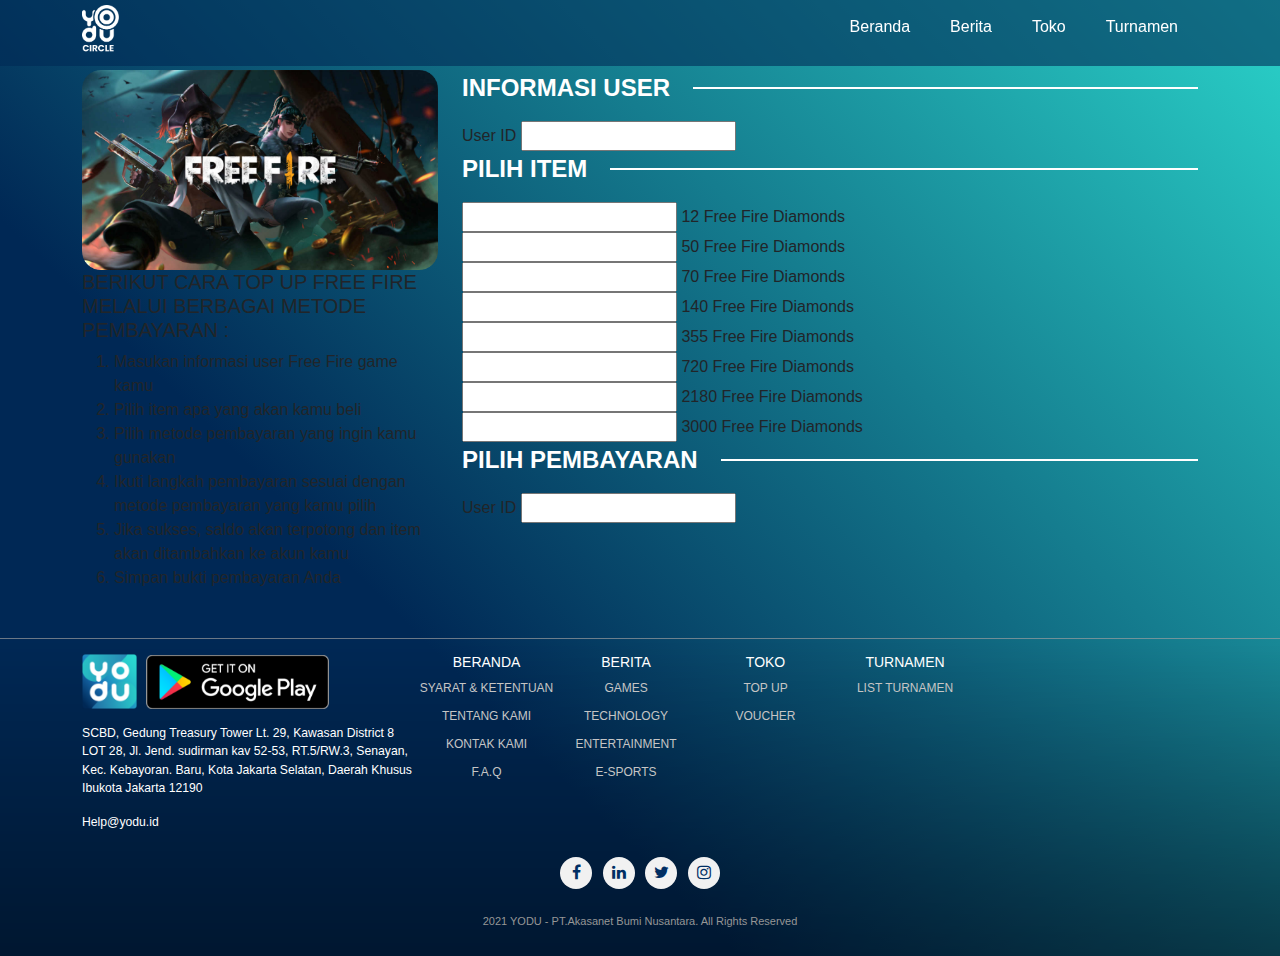
<file: toko-views.html>
<!DOCTYPE html>
<html lang="id">
<head>
    <meta charset="UTF-8">
    <meta http-equiv="X-UA-Compatible" content="IE=edge">
    <meta name="viewport" content="width=device-width, initial-scale=1.0">
    <title>CIRCLE</title>
    <!-- Bootstrap core CSS -->
    <link rel="stylesheet" type="text/css" href="assets/vendor/dist/css/bootstrap.min.css">
    <!-- Custom styles -->
    <link rel="stylesheet" href="assets/css/style.css">
    <!-- swiperjs -->
    <link rel="stylesheet" href="https://unpkg.com/swiper/swiper-bundle.min.css">
    <!-- font awesome -->
    <link rel="stylesheet" type="text/css" href="assets/css/font-awesome.min.css">
    <!-- <script src="https://cdnjs.cloudflare.com/ajax/libs/font-awesome/5.14.0/js/all.min.js"></script> -->
    <script src="https://code.jquery.com/jquery-3.5.1.min.js"></script>
    <script src="assets/js/libs.js"></script>
</head>
<body class="bg-apps">

<!-- begin of navigation -->
<div class="head-navigation">
    <div class="container">
        <a href="" class="logo-attr">
            <img src="assets/image/icon/icon-md.png">
        </a>
        <div class="nav-toggle"></div>
        <div class="menu-nav">
            <ul>
                <li><a href="index.html">Beranda</a></li>
                <li><a href="berita.html">Berita</a></li>
                <li><a href="javascript:void(0)">Toko</a></li>
                <li><a href="javascript:void(0)">Turnamen</a></li>
            </ul>
        </div>
        <div class="clearfix"></div>
    </div>
</div>

<div class="yd-gap-6"></div>
<!-- begin of store views -->
<div class="section-content">
<div class="container">
    <div class="row">
    <div class="col-lg-4 col-md-6 col-sm-12">
        <div class="">
            <img src="assets/image/dummy/store-views.png" class="img-fluid">
        </div>
        <div class="">
            <h5 class="">BERIKUT CARA TOP UP FREE FIRE MELALUI BERBAGAI METODE PEMBAYARAN :</h5>
            <ol class="">
                <li>Masukan informasi user Free Fire game kamu</li>
                <li>Pilih item apa yang akan kamu beli</li>
                <li>Pilih metode pembayaran yang ingin kamu gunakan</li>
                <li>Ikuti langkah pembayaran sesuai dengan metode pembayaran yang kamu pilih</li>
                <li>Jika sukses, saldo akan terpotong dan item akan ditambahkan ke akun kamu</li>
                <li>Simpan bukti pembayaran Anda</li>
            </ol>
        </div>
    </div>
    <div class="col-lg-8 col-md-6 col-sm-12">
        <div class="main-list">
            <div class="widget-title">
                <div class="widget-head-text">Informasi User</div>
                <div class="main-line"></div>
            </div>
            <div class="">
                <label>User ID</label>
                <input type="" name="" class="">
            </div>
        </div>
        <div class="main-list">
            <div class="widget-title">
                <div class="widget-head-text">Pilih Item</div>
                <div class="main-line"></div>
            </div>
            <div class="yd-grid-list">
                <div class="yd-item-list">
                    <input type="" name="">
                    <label>
                        <span>12</span>
                        Free Fire Diamonds
                    </label>  
                </div>
                <div class="yd-item-list">
                    <input type="" name="">
                    <label>
                        <span>50</span>
                        Free Fire Diamonds
                    </label> 
                </div>
                <div class="yd-item-list">
                    <input type="" name="">
                    <label>
                        <span>70</span>
                        Free Fire Diamonds
                    </label> 
                </div>
                <div class="yd-item-list">
                    <input type="" name="">
                    <label>
                        <span>140</span>
                        Free Fire Diamonds
                    </label>  
                </div>
                <div class="yd-item-list">
                    <input type="" name="">
                    <label>
                        <span>355</span>
                        Free Fire Diamonds
                    </label>  
                </div>
                <div class="yd-item-list">
                    <input type="" name="">
                    <label>
                        <span>720</span>
                        Free Fire Diamonds
                    </label>  
                </div>
                <div class="yd-item-list">
                    <input type="" name="">
                    <label>
                        <span>2180</span>
                        Free Fire Diamonds
                    </label>  
                </div>
                <div class="yd-item-list">
                    <input type="" name="">
                    <label>
                        <span>3000</span>
                        Free Fire Diamonds
                    </label>  
                </div>
                
            </div>
        </div>
        <div class="main-list">
            <div class="widget-title">
                <div class="widget-head-text">Pilih Pembayaran</div>
                <div class="main-line"></div>
            </div>
            <div class="">
                <label>User ID</label>
                <input type="" name="">
            </div>
        </div>
    </div>
    </div>
</div>
</div>
<!-- begin of footer -->
<footer class="section-footer">
<div class="container yd-instant-row">
    <div class="yd-contact">
        <div class="yd-post-icon">
            <img src="assets/image/icon/logo-sm.png" class="main-logo">
            <img src="assets/image/icon/gplay-sm.png" class="main-logo">
        </div>
        <div class="yd-address">
            <p class="main-attr">
                SCBD, Gedung Treasury Tower Lt. 29, Kawasan District 8 LOT 28, Jl. Jend. sudirman kav 52-53, RT.5/RW.3, Senayan, Kec. Kebayoran. Baru, Kota Jakarta Selatan, Daerah Khusus Ibukota Jakarta 12190
            </p>
            <p class="main-attr vw-desk">Help@yodu.id</p>
        </div>
    </div>
    <div class="line-mail">
        <span>help@yodu.id</span>
    </div>
    <div class="yd-copyright">
        <div class="yd-nav-foot">
            <!-- <div class=""></div> -->
            <div class="ol-group">
                <h5>Beranda</h5>
                <a href="">Syarat & Ketentuan</a>
                <a href="">Tentang Kami</a>
                <a href="">Kontak Kami</a>
                <a href="">F.A.Q</a>
            </div>
            <div class="ol-group">
                <h5>Berita</h5>
                <a href="">Games</a>
                <a href="">Technology</a>
                <a href="">Entertainment</a>
                <a href="">E-sports</a>
            </div>
            <div class="ol-group">
                <h5>Toko</h5>
                <a href="">Top up</a>
                <a href="">Voucher</a>
            </div>
            <div class="ol-group">
                <h5>Turnamen</h5>
                <a href="">List Turnamen</a>
            </div>
        </div>
    </div>
    <div class="yd-text-foot">
        <div class="yd-socialmedia-foot">
            <ul class="sc-group">
                <li>
                    <a href="">
                        <i class="fa fa-facebook-f"></i>
                    </a>
                </li>
                <li>
                    <a href="">
                        <i class="fa fa-linkedin"></i>
                    </a>
                </li>
                <li>
                    <a href="">
                        <i class="fa fa-twitter"></i>
                    </a>
                </li>
                <li>
                    <a href="">
                        <i class="fa fa-instagram"></i>
                    </a>
                </li>
            </ul>
        </div>
        <p>
            <span>2021 YODU</span> - PT.Akasanet Bumi Nusantara. All Rights Reserved
        </p>
    </div>   
</div>    
</footer>

    
    <script src="assets/vendor/dist/js/bootstrap.bundle.min.js"></script>
    <script src="https://unpkg.com/swiper/swiper-bundle.min.js"></script>
    
<script>
      var swiper = new Swiper(".mySwiper", {
        slidesPerView: 4,
        spaceBetween: 40,
        // pagination: {
        //   el: ".swiper-pagination",
        //   clickable: true,
        // },
        breakpoints: {
            250: {
              slidesPerView: 1,
              spaceBetween: 10,
            },
        // when window width is <= 320px

            320: {
              slidesPerView: 1,
              spaceBetween: 10,
            },
        // when window width is <= 480px
            425: {
              slidesPerView: 2,
              spaceBetween: 20,
            },
        // when window width is <= 640px
            640: {
              slidesPerView: 3,
              spaceBetween: 20,
            },
            768: {
                slidesPerView: 3,
                spaceBetween: 30,
            },
            992: {
                slidesPerView: 4,
                spaceBetween: 40
            }
        }
      });
</script>
</body>
</html>
</file>
<file: assets/css/style.css>
/*
YODU-CIRCLE
styles by disrespected-developer:chen

INFO!
default layout for less than 576px (small device)
using media-query :
   - min-width : 576px (landscape phone, 576px and up)
   - min-width : 768px (tablets, 768px and up)
   - min-width : 992px (desktops, 992px and up)
   - min-width : 1200px (large desktops, 1200px and up)
   - min-width : 1400px (larger desktops, 1400px and up)

Note : dont put some class or include files before root
================================================================*/
:root {
    /*--color--*/
    --first-color:#2AD2C9;
    --second-color:#2774AE;
    --third-color:#002855;
    --white-color: #E6E7E9;

    /*--bacground--*/
    --background-transition:linear-gradient(43deg, #002855 0%, #2774ae 67%, #2ad2c9 100%);
    --background-btn-light:rgb(45 134 148 / 75%);

    --shadow-navigation:0 2px 5px rgba(0,0,0,.2);

    /*--typography--*/
    --body-font:'Poppins', sans-serif;
    --head-font-size:3rem;
    --lead-font-size:2rem;
    --normal-font-size:.938rem;
    --small-font-size:.813rem;

    /*-- z index --*/
    --z-fixed: 100;
}


/*==EXTERNAL FONT==*/
@import url('https://fonts.googleapis.com/css2?family=Poppins:wght@300;400;500;600;700;800;900&display=swap');

/*== BASE ==*/
html { scroll-behavior: smooth; }
body {
    font-family: var(--body-font)!important;
    font-size: var(--normal-font-size);
}
.bg-apps{
    background-color: #002855;
    background-image: linear-gradient(45deg, #002855 33%, #2ad2c9 100% ,#2774ae 0%);
}
/*.bg-apps-zone {
    background-image: url('../image/background/witfsa.png');
    background-size: cover;
    background-position: center;
    background-repeat: no-repeat;
}*/
.yd-gap, .yd-gap-1, .yd-gap-2, .yd-gap-3, .yd-gap-4, .yd-gap-5, .yd-gap-6 {
    display: block;
    height: 15px;
}
.yd-gap { height: 10px; }
.yd-gap-1 { height: 20px; }
.yd-gap-2 { height: 30px; }
.yd-gap-3 { height: 40px; }
.yd-gap-4 { height: 50px; }
.yd-gap-5 { height: 60px; }
.yd-gap-6 { height: 70px; }

/*line*/
.yd-hr-bottom {
    border-bottom: 1px solid rgb(255 255 255 / 66%);
}
/*.yd-blog-border-bottom {
    padding-bottom: 20px;
    margin-bottom: 22px;
    border-bottom: 1px solid rgb(255 255 255 / 66%);
}*/

/*navigation*/
.head-navigation {
    width: 100%;
    position: fixed;
    top: 0;
    left: 0;
    background-color: #00285596;
    /*box-shadow: var(--shadow-navigation);*/
    margin-bottom: 30px;
    padding-bottom: 5px;
    z-index: var(--z-fixed);
}
.head-navigation.scrolled {
  background-color: #25252585;
  color: #000;
}
.head-navigation .logo-attr {
    padding: 5px 0 0;
    float: left;
}
.head-navigation .logo-attr > img {
    height: 50px;
}
.menu-nav {
    float: right;
}
.menu-nav ul {
    margin: 0;
    padding: 0;
    display: flex;
}
.menu-nav ul li {
    list-style: none;
}
.menu-nav ul li a {
    display: block;
    margin: 0px 0px;
    padding: 15px 20px;
    text-decoration: none;
    color: #fff;
    font-weight: 400;
    border-radius: 10px;

}
.menu-nav ul li a:after {
    content: '';
    display: block;
    width: 0;
    background-color: #2AD2C9;
    height: 2px;
    margin-top: 5px;
    transition: all .3s;
}
.menu-nav ul li a:hover:after {
    width: 100%;
}
.clearfix {
    clear: both;
}

@media screen and (max-width: 768px) {
    .head-navigation.scrolled {
        background-color: transparent;
    }
    .head-navigation .nav-toggle {
        float: right;
        display: block;
        width: 40px;
        height: 40px;
        line-height: 40px;
        border-radius: 6px;
        margin: 12px 0 0 0;
        cursor: pointer;
        text-align: center;
        font-size: 32px;
        text-rendering: auto;
        font-variant: normal;
        -webkit-font-smoothing:antialiased;
        color: var(--white-color);
        background: var(--background-btn-light);
    }
    .head-navigation .nav-toggle:before {
        content: "\f0c9";
        font-size: 28px;
        font-weight: 400;
        font-family: "FontAwesome";
    }
    .nav-toggle.active:before {
        content: '\f00d';
        font-size: 28px;
        font-weight: 300;
        font-family: "FontAwesome";
    }
    .menu-nav {
        display: none;
    }
    .menu-nav.active {
        display: block;
        width: 100%;
        background-color: rgb(45 134 148 / 75%);
        border-radius: 10px;
    }
    .menu-nav.active ul {
        display: block;
    }
    .menu-nav.active ul li a{
        margin:0;
    }
    .menu-nav ul li a {
        text-align: left;
        padding: 5px 20px;
    }
}

/*== class ==*/


.hero-header {
    position: relative;
    height: 100vh;
    /*background-image: url(../image/background/home-bg-sm.png);*/
    background-image: linear-gradient(rgb(0 0 0 / 0%),rgb(0 0 0 / 50%)),url(../image/background/home-bg-sm.png);
    background-size: cover;
    background-position: center center;
    display: flex;
    flex-direction: column;
    justify-content: flex-end;
}

.circle-stuff > img.circle-stf{
    position: absolute;
    top: 38%;
    left: 50%;
    transform: translate(-50%,-50%);
    width: 220px;
    height: auto;
}

.intro-head {
    text-transform: uppercase;
    color: #fff;
    padding: 0px 20px;
    z-index: 10;
}
.intro-head h1.text-head {
    font-size: 2.956rem;
    font-weight: 700;
}

/*== Banner ==*/
.section-content-top {
    background: linear-gradient(#0d171f 55%, rgb(255 255 255 / 0%));
    padding: 2rem 0;
}
.section-content {
    padding: 0 0 2rem 0;
}
.area-banner {
    width: 100%;
}

.area-banner img.zone {
    width: inherit;
    height: auto;
}

.area-content {
    padding: 2rem 0;
}

/*widget title*/
.widget-title {
    position: relative;
    margin-bottom: 0;
    z-index: 1;
    margin-bottom: 15px;

    display: flex;
    flex-direction: row;
    align-items: center;
    justify-content: space-between;
}
.widget-title .widget-head-text {
    display: inline-block;
    padding-right: 23px;
    font-size: 1.5rem;
    color: #fff;
    text-transform: uppercase;
    font-weight: 600;
    flex: 1 0 auto;
}
.widget-title .main-line {
    height: 2px;
    background: #fff;
    width: 100%;
    flex: 1 1 auto;
}

.widget-head-text > .yd-breadcumb {
    list-style: none;
    padding-left: 0;
    margin-bottom: 0;
}
.widget-head-text > .yd-breadcumb li {
    display: inline;
    font-size: 1.1rem;
}
.widget-head-text > .yd-breadcumb li+li:before {
    padding: 0 0px;
    color: #d8d8d8;
    content:"/\00a0";
}
.widget-head-text > .yd-breadcumb li a {
    text-decoration: none;
    color: #fff;
}
.widget-head-text > .yd-breadcumb li a:hover {
    text-decoration: underline;
    color: #01447e;
}

.widget-title .main-link {
    flex: 1 0 auto;
}

.widget-title .widget-head-button {
    border-radius: 7px;
    font-size: 1.134rem;
    font-weight: 600;
    color: #18578b;
    padding: 5px;
    padding-left: 20px;
    margin-left: 10px;
    background-color: #fff;
}
.widget-title .widget-head-button .textBtn {
    display: inline-block;
    margin-right: 10px;
}


/*content > area content*/
.slide-content {
    border-radius: 15px;
    display: flex;
    flex-direction: row;
}
.bg-light {
    background-color: aliceblue;
}
.bg-trans {
    background-color: transparent;
}
.slide-content-light {
    background-color: transparent;
}
.slide-content-light .card {
    border:none!important;
    background-color: transparent!important;
}
.slide-content-light .item-desc .iName,
.slide-content-light .item-desc .iDesc,
.slide-content-light .item-desc .iPrice{
    color: #fff!important;
}
.slide-content-light .item-desc {
    margin-bottom: 10px!important;
}
.slide-content-light .item-desc .iName {
    font-size: 1.378rem!important;
    font-weight: 500!important;
    text-transform: uppercase;
}
.slide-content-light .item-desc .iDesc {
    font-size:.856rem;
    font-weight: 300;
}
.slide-content-light .item-desc .iPrice {
    font-size: 1rem!important;
    font-weight: 500!important;
}
.slide-content-light .item-card button.y-btn {
    width: fit-content!important;
    padding: .268rem 4rem!important;
}
.slide-content-light .card .card-body {
    text-align: center;
}
.slide-content .card {
    border:none!important;
}
.item-card .item-desc {
    text-align: center;
}
.item-card .item-img {
    text-align: center;
}
.item-img img {
    max-width: 100%;
    height: auto;
    vertical-align: middle;
}
.item-card .item-desc > p {
    margin:5px 0;
}
.item-card .item-desc .iName {
    color: #17354c;
    font-weight: 500;
    font-size: .857rem;
}
.item-card .item-desc .iPrice {
    color: #2774AE;
    font-weight: 600;
    font-size: 1.167rem;
}
.item-card button.y-btn {
    border: none;
    padding: 5px 14px;
    text-align: center;
    background-image: linear-gradient(200deg, #2ad2c9 0%, #2774ae 46%, #002855 100%);
    color: #fff;
    border-radius: 15px;
    width: 100%;
    margin: 0 auto;
    font-weight: 600;
}


/*article here */
.card-full {
    border-radius: 15px;
    position: relative;
    overflow: hidden;
}

.card-full img.cf-image {
    object-fit: cover;
    width: 100%;
}

.card-full .card-full-desc {
    position: absolute;
    bottom: 0;
    left: 0;
    background-color: rgba(0,0,0,.2);
    padding: 10px;
}

.card-full .card-full-desc .cfd-text {
    color: #fff;
    font-weight: 400; 
}

.card-full .card-full-desc .cfd-text a {
    color: #fff;
    text-decoration: none;
}


/*latest news*/
.slide-content-blog {
    display: flex;
    flex-direction: column;
}
.slide-content-blog .box-blog-list {
    padding-bottom: 20px;
    margin-bottom: 22px;
    border-bottom: 1px solid #293139; 
}

.box-blog-list .blog-content img.span-post-img {
    object-fit: cover;
    width: 100%;
    height: auto;
}

.box-blog-list .blog-text {
    color: #fff;
    text-align: left;
}

.box-blog-list .blog-text .span-post-title {
    font-size: 1.3rem;
    font-weight: 600;
    margin-bottom: 10px;
    text-transform: uppercase;
}
.blog-text .span-post-title a {
    color: inherit;
    text-decoration: none;
    transition: .15s color;
}

.blog-text .span-post-title a:hover {
    color: #2ac3c5;
}
.blog-text .span-post-date {
    font-size: .9em;
    color: #7f8b92;
}
.blog-text .span-post-date span,
.blog-text .span-post-date svg {
    margin-right: 6px;
    font-size: 1rem;
}
.blog-text .span-post-text {
    padding: 10px 0;
    font-size: .913rem;
    color: #c7cacc
}


/*panel for article page*/
/* .yd-panel-button {
} */
.yd-panel-button .yd-btn-bottom {
    color: #fff;
    text-align: center;
    background: rgb(0 0 0/25%);
    border: none;
    padding: 9px 18px;
    width: 100%;
    cursor: pointer;
    transition: all .3s ease;
}
.yd-panel-button .yd-btn-bottom:hover {
    background-color: #053350d1;
    color: #2ad2ca;
}

/* .yd-panel {

} */
.yd-sidebar-post {
    text-align: center;
    padding: 15px 15px;
}
.yd-sidebar-post .yd-minibar {
    color: #fff;
}
.yd-minibar .yd-bar-title {
    font-size: 20px;
    padding: 10px 0;
    text-align: center;
}

.yd-minibar .yd-bar-context img {
    max-width: -webkit-fill-available;
    height: auto;
    vertical-align: middle;
}

.yd-panel,
.yd-sidebar-post {
    background: rgb(0 0 0 / 21%);
    
    margin-bottom: 15px;
}
.yd-blog-post {
    padding: 15px 15px 0;
    margin-bottom: 30px;
}


.yd-blog-post .yd-post-img {
    position: relative;
    display: block;
    overflow: hidden;
    transition: opacity .15s ease-in-out;
}
.yd-blog-post .yd-post-img:hover {
    opacity: .8;
}
.yd-blog-post .yd-post-img img {
    width: 100%;
    height: auto;
    vertical-align: middle;
}

.yd-post-desc {
    padding-top: 20px;
}
.yd-blog-post .yd-post-title,
.yd-blog-post .yd-post-title a {
    font-size: 1.32rem;
    font-weight: 600;
    text-transform: uppercase;
}
.yd-blog-post .yd-post-title a {
    color: #fff;
    text-decoration: none;
}

.yd-blog-post .yd-post-date {
    font-size: .9em;
    color: #7f8b92;
}

.yd-blog-post .yd-post-text {
    padding: 10px 0;
    font-size: .913rem;
    color: #c7cacc;
}
.yd-blog-post .yd-btn-post {
    display: inline-block;
    background-color: #2ad2ca;
    color: #022547;
    font-weight: 600;
    padding: 8px 18px;
    text-align: center;
    text-decoration: none;
    border-radius: 10px;
    margin-bottom: 10px;
}

/*article views*/
.yd-views {
    background: #fff!important;
    padding: 10px;
}
.yd-content-views p {
    font-size: .852rem;
    color: #3f4444;
}
.yd-content-views span.focus-bold {
    color: #000;
    font-weight: 600;
}
.yd-content-views span.focus-italic {
    font-style: italic;
}
.yd-content-views span.focus-italic-bold {
    font-style: italic;
    font-weight: 600;
}

.yd-art-title {
    font-size: 20px;
    padding: 10px 0;
    font-weight: 600;
    color: #000000;
}

.yd-tag-name {
    font-size: .695rem;
}
.yd-tag-name:before,
.yd-tag-name:after {
    content: '';
    display: block;
    background: #8c8c8c;
    height: 1px;
    width: 100%;
    margin: 2px 0;
}


/*store catalogue*/
.yd-blog-catalogue {
    display: flex;
    flex-wrap: wrap;
}

.clt-item {
    width: 100%;
    max-width: 100%;
    overflow: hidden;
    padding-left: calc(1.5rem/2);
    padding-right: calc(1.5rem/2);
    margin-bottom: calc(1.5rem/2); 
}
.clt-item a {
    transition: opacity .5s ease;
}
.clt-item img {
    max-width: 100%;
    height: auto;
    border-radius: 20px;
}
.clt-item:hover img {
    opacity: .5;
}
.yd-spin-catalogue {
    display: flex;
    flex-wrap: wrap;
}
.spin-item {
    text-align: center;
    width: 100%;
    padding-left: calc(1.5rem/2);
    padding-right: calc(1.5rem/2);
    margin-bottom: calc(1.5rem/2); 
}
/* .spin-item .spin-circle {
} */
.spin-item .spin-circle img {
    max-width: 100%;
    height: auto;
    border-radius: 30%;
    box-shadow: 0px 2px 9px 2px #00000085;
}
@media screen and (min-width: 320px) {
    .spin-item {
        flex: 0 0 50%;
        width: 50%;
    }
}
@media screen and (min-width: 375px) {
    .clt-item {
        flex: 0 0 50%;
        width: 50%;
    }
    .spin-item {
        flex: 0 0 33.3333333333%;
        width: 33.3333333333%;
    }
}
@media screen and (min-width: 576px) {
    .clt-item {
        flex: 0 0 50%;
        width: 50%;
    }

}
@media screen and (min-width: 768px) {
    .clt-item {
        flex: 0 0 33.3333333333%;
        width: 33.3333333333%;
    }
    .spin-item {
        flex: 0 0 25%;
        width: 25%;
    }
}
@media screen and (min-width: 992px) {
    .clt-item {
        flex: 0 0 25%;
        width: 25%;
    }
}


































/*footer section*/
.section-footer {
    background: linear-gradient(0deg, #0000006e, transparent);
}
.yd-instant-row {
    display: block;
}
.yd-contact {
    text-align: center;
    line-height: 1.5;
    border-top: 2px solid #bfbfbf;
}
.yd-contact .yd-post-icon {
    margin-top: 15px;
    margin-bottom: 15px;
}
.yd-contact .yd-post-icon img.main-logo {
    margin: 0 5px;
}

.yd-contact .yd-address {
    margin-bottom: 15px;
}
.yd-contact .yd-address .main-attr {
    color: #fff;
    font-size: 0.762rem;
    font-weight: 300;
}
.yd-contact .yd-address .vw-desk {
    display: none;
}

/*list email in mobile*/
.section-footer .line-mail {
    display: block;
    position: relative;
    width: 100%;
    color: #fff;
    text-align: center;
    margin-bottom: 15px;
}
.section-footer .line-mail span {
    background-color: #012956;
    padding: 0 5px;
    font-size: .789rem;
}
.section-footer .line-mail:after {
    content: '';
    position: absolute;
    display: block;
    top: 11px;
    left: 0px;
    height: 1px;
    width: 100%;
    background-color: #fff;
    z-index: -1;
}

/* .yd-copyright {

} */
.yd-copyright .yd-nav-foot {
    display: flex;
    flex-direction: row;
    flex-wrap: wrap;
}
.yd-nav-foot .ol-group {
    flex: 0 0 50%;
    width: 50%;
    margin-bottom: 15px;
    text-align: center;
    text-transform: uppercase;
}
.yd-nav-foot .ol-group h5 {
    color: #fff;
    font-size: 14px;
    font-weight: 300;
}
.yd-nav-foot .ol-group a {
    color: #c5c5c5;
    font-size: 12px;
    font-weight: 300;
    text-decoration: none;
    display: block;
}
.yd-text-foot {
    text-align: center;
    padding-bottom: 5px;
}
.yd-text-foot p {
    color: #969696;
    font-size: 11px;
}

/*icon social media for nav*/
.yd-socialmedia-foot {
    margin: 1.7rem 0;
    text-align: center;
}
ul.sc-group {
    padding-left: 0;
}

ul.sc-group li {
    display: inline-block;
}

ul.sc-group li a {
    background-color: #f1f1f1;
    color: #002e63;
    margin: 0 3px;
    height: 32px;
    width: 32px;
    line-height: 32px;
    text-align: center;
    border-radius: 50%;
    display: block;
    text-decoration: none;
    transition: .5s color;
}
ul.sc-group li:hover a {
    background-color: #000;
    color: #fff;
} 
/* ul.sc-group li a svg {
} */

/*
 * media query for mobile
 */
@media screen and (min-width: 576px) {
    /*footer nav*/
    .yd-socialmedia-foot {
        margin: 0 0 1.5rem 0;
    }
    .yd-nav-foot .ol-group a {
        margin-bottom: 10px;
    }
    .yd-nav-foot .ol-group {
        flex: 0 0 25%;
        width: 25%;
        margin-bottom: 0;
        text-align: center;
        text-transform: uppercase;
    }
}

/* not using for max-width :(
 * optimizing some class, later wil be fixed
 */
@media screen and (max-width: 576px) {

    


    .widget-title .widget-head-text {
        font-size: 1.1rem;
    }
    .widget-title .widget-head-button {
        padding-left: 10px;
        padding-right: 10px;
        padding-top: 3px;
        padding-bottom: 3px; 
    }
   .widget-title .widget-head-button .textBtn {
        display: none!important;
        margin-right: 0;
    }
}

/*
 * media query for desktop
 */

@media screen and (min-width: 768px){
   :root {
        --normal-font-size: 1rem;
        --small-font-size: .875rem;
   }

   .yd-sidebar-post .yd-minibar {
        color: #195f5b;
    }

   /*news*/
   .yd-views { background: #fff!important; }
   .yd-panel, .yd-sidebar-post { background: rgb(255 255 255); }
   .yd-blog-post .yd-post-title a { color: #403939; }
   .yd-blog-post .yd-post-text { color: #686f73; }
   
   /*list article*/
   .yd-post-desc > .yd-hr-bottom,
   .yd-post-desc > .yd-gap {
        display: none;
   }
   .yd-post-desc {
    padding-top: 0px; 
   }

    .yd-blog-post .yd-btn-post {
        background-color: #195f5b;
        color: #fff;
        font-weight: 400;
        padding: 5px 18px;
        font-size: .9rem;
        border-radius: 6px;
    }

    .yd-panel-button .yd-btn-bottom {
        background: rgb(93 137 144);
    }
    .yd-panel-button .yd-btn-bottom:hover {
        background-color: #19435dd9;
        color: #2ad2ca;
    }

   /*section footer*/
   .section-footer {
        border-top: 1px solid #ffffff6b;
        padding-top: 15px;
    }
   .yd-instant-row {
        display: flex;
        flex-direction: row;
        flex-wrap: wrap;
    }
   .section-footer .line-mail { display: none; }
   .yd-contact { 
        text-align: left;
        border: none;
        flex: 0 0 50%;
        max-width: 50%; 
    }
    .yd-contact .yd-address .vw-desk {
        display: block;
    }
    .yd-contact .yd-post-icon {
        margin-top: 0;
    }
    .yd-contact .yd-post-icon img.main-logo {
        margin: 0 5px 0 0;
    }
    .yd-copyright {
        flex: 0 0 50%;
        max-width: 50%;
    }
    .yd-text-foot {
        flex: 0 0 100%;
        max-width: 100%;
    }

}


@media screen and (min-width: 992px){
    .hero-header {
        justify-content: center;
        align-items: center;
    }
    .circle-stuff > img.circle-stf {
        top: 30%;
        left: 60%;
    }
    .intro-head {
        max-width: 400px;
        text-align: center;
    }
    .intro-head h1.text-head {
        padding-bottom: 75px;
    }
}

@media screen and (min-width: 1200px){
    .yd-contact { 
        text-align: left;
        border: none;
        flex: 0 0 30%;
        max-width: 30%; 
    }
    .yd-copyright {
        flex: 0 0 50%;
        max-width: 50%;
    }
    .yd-text-foot {
        padding: 10px 0;
    }
}
</file>
